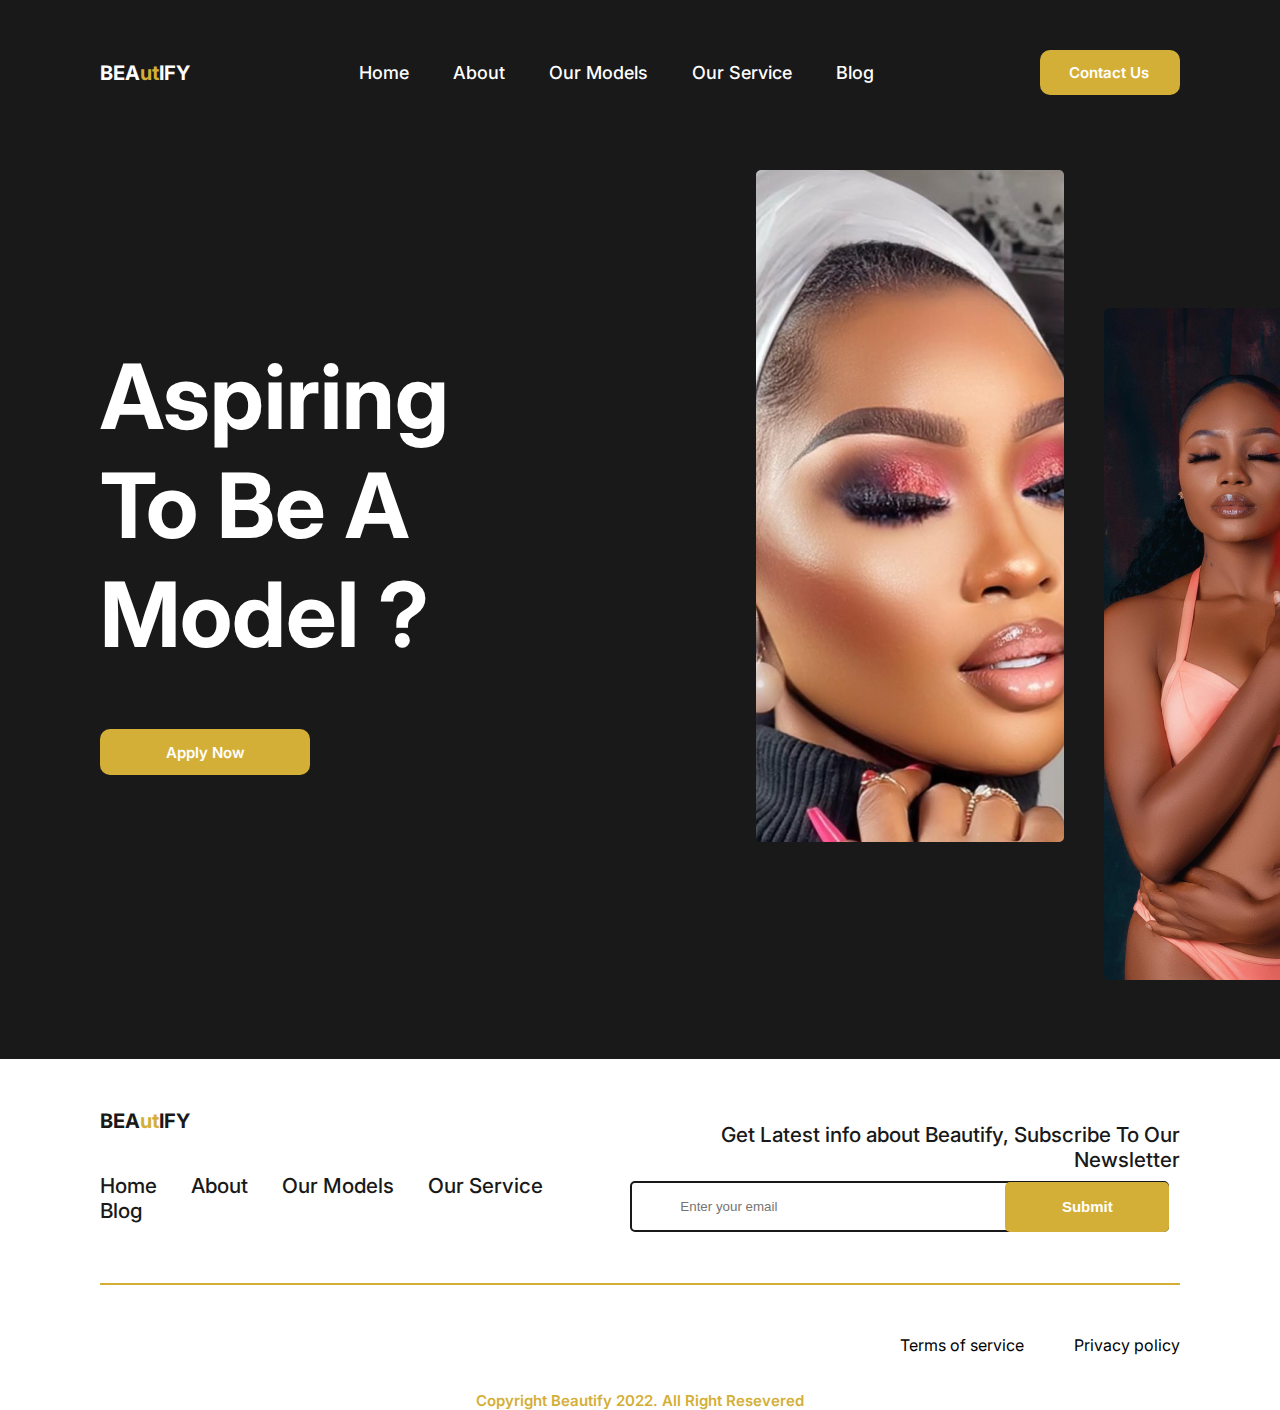
<file: index.html>
<!DOCTYPE html>
<html lang="en">

<head>
    <meta charset="UTF-8">
    <meta http-equiv="X-UA-Compatible" content="IE=edge">
    <meta name="viewport" content="width=device-width, initial-scale=1.0">
    <title>BEAutIFY</title>
    <link rel="stylesheet" href="./Assets/Css/main.css">
    <link href="https://fonts.googleapis.com/css2?family=Inter:wght@300;400;500;600;700&display=swap" rel="stylesheet">
    <link rel="stylesheet" href="https://cdnjs.cloudflare.com/ajax/libs/font-awesome/6.1.1/css/all.min.css"
        integrity="sha512-KfkfwYDsLkIlwQp6LFnl8zNdLGxu9YAA1QvwINks4PhcElQSvqcyVLLD9aMhXd13uQjoXtEKNosOWaZqXgel0g=="
        crossorigin="anonymous" referrerpolicy="no-referrer" />
</head>

<body>
    <section class="header">
        <div class="container">
            <header>
                <nav class="header-nav">
                    <div class="logo">BEA<span>ut</span>IFY</div>
                    <div class="nav-items">
                        <a href="/index.html" class="nav-links">Home</a>
                        <a href="/Assets/html/about.html" class="nav-links">About</a>
                        <a href="/Assets/html/models.html" class="nav-links">Our Models</a>
                        <a href="#" class="nav-links">Our Service</a>
                        <a href="#" class="nav-links">Blog</a>
                    </div>
                    <a href="" class="btn">Contact Us</a>
                </nav>
            </header>

            <section class="hero">
                <div class="hero-text">
                    <h1>Aspiring To Be A Model ?</h1>
                    <a href="#" class="btn hero-btn">Apply Now</a>
                </div>
                <div class="hero img">
                    <div class="image1">
                        <img src="./Assets/Images/Frame 11.png" alt="">
                    </div>
                    <div class="image2">
                        <img src="./Assets/Images/Frame 12.png" alt="">
                    </div>
                </div>

            </section>
        </div>
    </section>


    <footer class="footer">
        <div class="footer-container">
            <div class="footer-top">
                <div class="footer-nav">
                    <div class="logo">BEA<span>ut</span>IFY</div>
                    <div class="footer-nav-items">
                        <a href="/index.html" class="footer-nav-links">Home</a>
                        <a href="./Assets/html/about.html" class="footer-nav-links">About</a>
                        <a href="/Assets/html/models.html" class="footer-nav-links">Our Models</a>
                        <a href="#" class="footer-nav-links">Our Service</a>
                        <a href="#" class="footer-nav-links">Blog</a>
                    </div>
                </div>
                <div class="form">
                    <p>
                        Get Latest info about Beautify, Subscribe To Our Newsletter
                    </p>
                    <form action="" class="newsletter">
                        <input type="email" name="email" id="mail" placeholder="Enter your email">
                        <button type="submit" class="btn form-btn">Submit</button>
                    </form>
                </div>
            </div>
            <hr>
            <div class="footer-bottom">
                <div class="social">
                    <a href="#"><i class="fab fa-facebook"></i></a>
                    <a href="#"><i class="fab fa-instagram"></i></a>
                    <a href="#"><i class="fab fa-twitter"></i></a>
                </div>

                <div class="bottom-left">
                    <p>Terms of service</p>
                    <p>Privacy policy</p>
                </div>
            </div>
            <p class="copyright">Copyright Beautify 2022. All Right Resevered</p>
        </div>
    </footer>

</body>

</html>
</file>
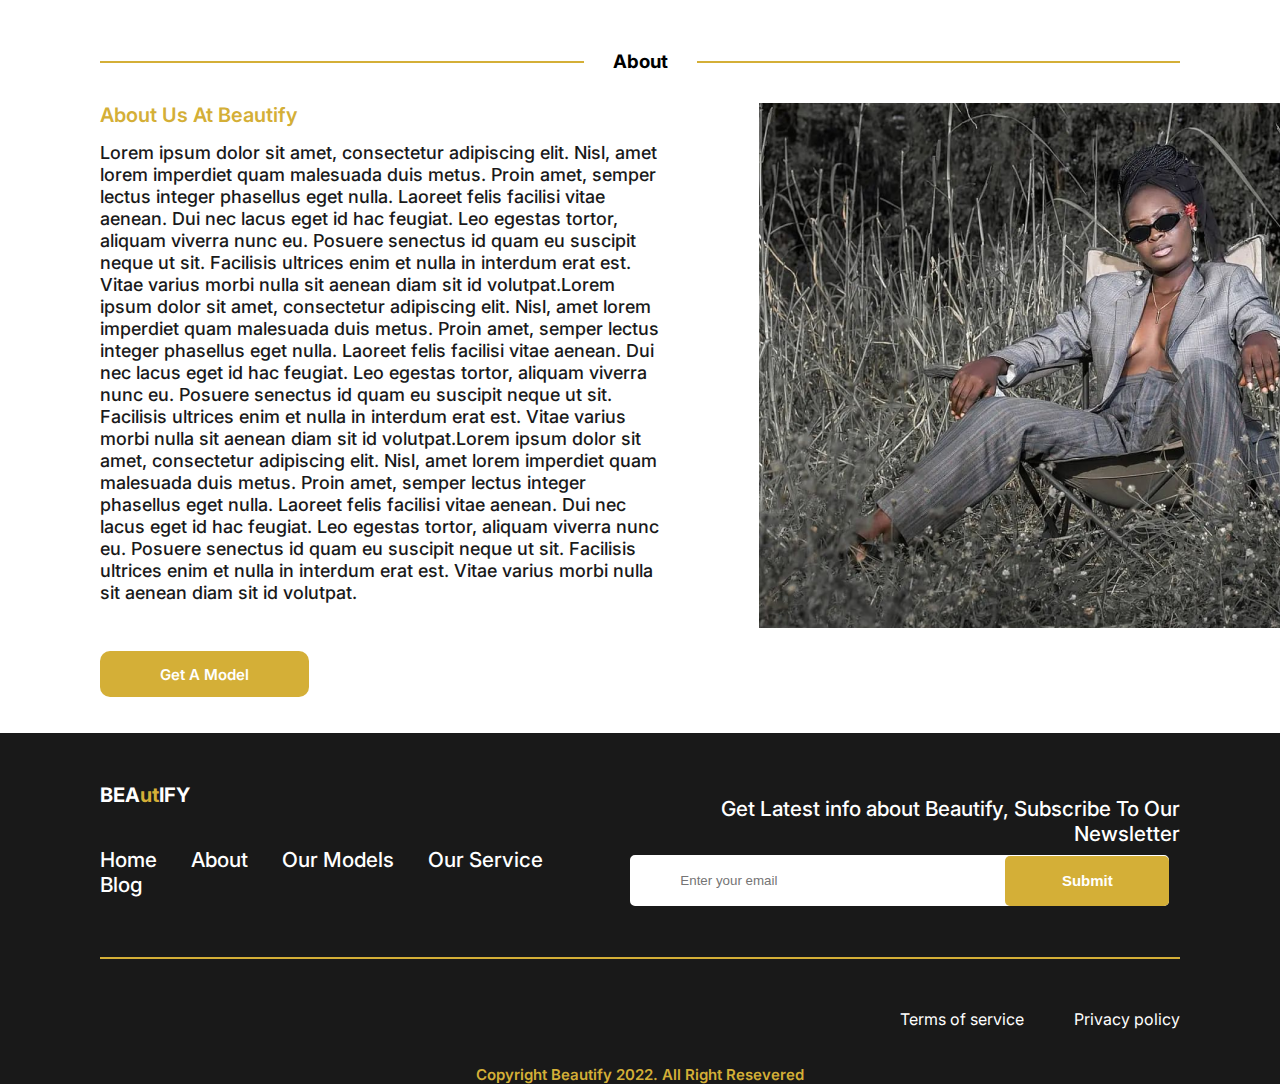
<file: Assets/html/about.html>
<!DOCTYPE html>
<html lang="en">

<head>
    <meta charset="UTF-8">
    <meta http-equiv="X-UA-Compatible" content="IE=edge">
    <meta name="viewport" content="width=device-width, initial-scale=1.0">
    <title>About Us</title>
    <link rel="stylesheet" href="/Assets/Css/about.css">
    <link href="https://fonts.googleapis.com/css2?family=Inter:wght@300;400;500;600;700&display=swap" rel="stylesheet">
    <link rel="stylesheet" href="https://cdnjs.cloudflare.com/ajax/libs/font-awesome/6.1.1/css/all.min.css"
        integrity="sha512-KfkfwYDsLkIlwQp6LFnl8zNdLGxu9YAA1QvwINks4PhcElQSvqcyVLLD9aMhXd13uQjoXtEKNosOWaZqXgel0g=="
        crossorigin="anonymous" referrerpolicy="no-referrer" />
</head>

<body>
    <div class="container">
        <div class="title">
            <hr>
            <h3>About</h3>
            <hr>
        </div>

        <div class="about">
            <div class="about-left">
                <h2>About Us At Beautify</h2>
                <p>

                    Lorem ipsum dolor sit amet, consectetur adipiscing elit. Nisl, amet lorem imperdiet quam malesuada
                    duis
                    metus. Proin amet, semper lectus integer phasellus eget nulla. Laoreet felis facilisi vitae aenean.
                    Dui
                    nec lacus eget id hac feugiat. Leo egestas tortor, aliquam viverra nunc eu. Posuere senectus id quam
                    eu
                    suscipit neque ut sit. Facilisis ultrices enim et nulla in interdum erat est. Vitae varius morbi
                    nulla
                    sit aenean diam sit id volutpat.Lorem ipsum dolor sit amet, consectetur adipiscing elit. Nisl, amet
                    lorem imperdiet quam malesuada duis metus. Proin amet, semper lectus integer phasellus eget nulla.
                    Laoreet felis facilisi vitae aenean. Dui nec lacus eget id hac feugiat. Leo egestas tortor, aliquam
                    viverra nunc eu. Posuere senectus id quam eu suscipit neque ut sit. Facilisis ultrices enim et nulla
                    in
                    interdum erat est. Vitae varius morbi nulla sit aenean diam sit id volutpat.Lorem ipsum dolor sit
                    amet,
                    consectetur adipiscing elit. Nisl, amet lorem imperdiet quam malesuada duis metus. Proin amet,
                    semper
                    lectus integer phasellus eget nulla. Laoreet felis facilisi vitae aenean. Dui nec lacus eget id hac
                    feugiat. Leo egestas tortor, aliquam viverra nunc eu. Posuere senectus id quam eu suscipit neque ut
                    sit.
                    Facilisis ultrices enim et nulla in interdum erat est. Vitae varius morbi nulla sit aenean diam sit
                    id
                    volutpat.
                </p>
                <a href="#" class="get-model-btn">Get A Model</a>
            </div>

            <div class="about-right">
                <img src="/Assets/Images/Frame 13.png" alt="">
            </div>
        </div>
    </div>

    <footer class="footer">
        <div class="footer-container">
            <div class="footer-top">
                <div class="footer-nav">
                    <div class="logo">BEA<span>ut</span>IFY</div>
                    <div class="footer-nav-items">
                        <a href="/index.html" class="footer-nav-links">Home</a>
                        <a href="./about.html" class="footer-nav-links">About</a>
                        <a href="#" class="footer-nav-links">Our Models</a>
                        <a href="#" class="footer-nav-links">Our Service</a>
                        <a href="#" class="footer-nav-links">Blog</a>
                    </div>
                </div>
                <div class="form">
                    <p>
                        Get Latest info about Beautify, Subscribe To Our Newsletter
                    </p>
                    <form action="" class="newsletter">
                        <input type="email" name="email" id="mail" placeholder="Enter your email">
                        <button type="submit" class="btn form-btn">Submit</button>
                    </form>
                </div>
            </div>
            <hr>
            <div class="footer-bottom">
                <div class="social">
                    <a href="#"><i class="fab fa-facebook"></i></a>
                    <a href="#"><i class="fab fa-instagram"></i></a>
                    <a href="#"><i class="fab fa-twitter"></i></a>
                </div>

                <div class="bottom-left">
                    <p>Terms of service</p>
                    <p>Privacy policy</p>
                </div>
            </div>
            <p class="copyright">Copyright Beautify 2022. All Right Resevered</p>
        </div>
    </footer>
</body>

</html>
</file>
<file: Assets/Css/main.css>
* {
    margin: 0;
    padding: 0;
    box-sizing: border-box;
}

body {
    height: 100vh;
    width: 100%;
    font-family: 'Inter', sans-serif;
    background-color: #191919;
}

.container {
    /* width: 100%; */
    /* background-color: #191919; */
    padding: 50px 100px;
}

.header-nav {
    display: flex;
    align-items: center;
    justify-content: space-between;
    margin-bottom: 75px;
}

.logo {
    width: 93px;
    height: 24px;
    font-style: normal;
    font-weight: 700;
    font-size: 20px;
    line-height: 24px;
    color: #FFFFFF;
}

span {
    color: #D4AF37;
}

/* .nav-items {
    display: flex;
    align-items: center;
} */

.nav-links {
    margin: 20px;
    width: 51px;
    height: 22px;
    font-style: normal;
    font-weight: 500;
    font-size: 18px;
    line-height: 22px;
    color: #FFFFFF;
    text-decoration: none;
}

.btn {
    width: 140px;
    height: 45px;
    background-color: #D4AF37;
    color: #FFFFFF;
    border-radius: 10px;
    text-decoration: none;
    font-style: normal;
    font-weight: 600;
    font-size: 15px;
    line-height: 18px;
    padding: 13.5px 29px;
}

.hero {
    display: inline-flex;
}

.hero-text h1 {
    width: 444px;
    height: 327px;
    left: 100px;
    margin-top: 172px;
    margin-bottom: 72px;
    margin-right: 212px;
    font-style: normal;
    font-weight: 700;
    font-size: 90px;
    line-height: 109px;
    color: #FFFFFF;
}

.hero-btn {
    width: 210px;
    padding: 13.5px 65.5px;
}

.hero-image>div {
    width: 308px;
    height: 672px;
    border-radius: 5px;
}

.image1 {
    margin-right: 40px;
}

.image2 {
    margin-top: 138px;
    margin-bottom: 25px;
}

.footer {
    background-color: #FFFFFF;
}

.footer-container {
    margin: 0 100px;
}

.footer-top {
    display: flex;
    flex-direction: row;
    align-items: center;
    justify-content: space-between;
}

.footer-nav {
    display: flex;
    flex-direction: column;
    margin-bottom: 60px;
}

.footer-nav .logo {
    color: #191919;
    margin-top: 50px;
    margin-bottom: 40px;
}

.footer-nav-links {
    margin-right: 30px;
    width: 60px;
    height: 25px;
    font-style: normal;
    font-weight: 500;
    font-size: 20.7106px;
    line-height: 25px;
    color: #191919;
    text-decoration: none;
}

.footer-nav-links:active {
    color: #D4AF37;
}

.form {
    text-align: right;
    margin-bottom: 40px;
}

.form p {
    color: #191919;
    margin-top: 50px;
    margin-bottom: 34px;
    height: 25px;
    font-weight: 500;
    font-size: 20.7106px;
    line-height: 25px;
}

.form form {
    width: 539px;
    max-width: 100%;
    height: 50px;
    position: relative;
}

.form input {
    border-radius: 5px;
    display: inline-block;
    width: 100%;
    padding: 16px 377px 16px 48px;
    border: 2px solid #191919;
    /* outline: none; */
}

.form button {
    position: absolute;
    display: inline-block;
    outline: none;
    border: none;
    top: 1px;
    right: 0px;
    cursor: pointer;
}

.form-btn {
    padding: 10px;
    width: 164px;
    height: 50px;
    border-radius: 5px;
}

hr {
    border: 1px solid #D4AF37;
    margin-bottom: 50px;
}

.footer-bottom {
    display: flex;
    justify-content: space-between;
    align-items: center;

}

.social {
    margin-bottom: 21.7px;
}

.social a {
    color: #D4AF37;
    margin-right: 20px;
}

.social a i {
    height: 26.25px;
    width: 30px;
}

.bottom-left {
    flex-direction: row;
    display: flex;
    margin-bottom: 37px;
}

.bottom-left p:nth-of-type(1) {
    margin-right: 50px;
}

.copyright {
    text-align: center;
    height: 18px;
    font-style: normal;
    font-weight: 600;
    font-size: 15px;
    line-height: 18px;
    color: #D4AF37;
    margin-bottom: 19px;
}
</file>
<file: Assets/Css/about.css>
* {
    margin: 0;
    padding: 0;
    box-sizing: border-box;
}

body {
    height: 100vh;
    width: 100%;
    font-family: 'Inter', sans-serif;
    background-color: #FFFFFF;
}

.container {
    padding: 50px 100px;
}

.title {
    display: flex;
    align-items: center;
    margin-bottom: 30px;
}

.title hr {
    width: 650px;
    height: 0px;
    border: 1px solid#D4AF37;
}

.title h3 {
    margin: 0 29px;
}

.about {
    display: flex;
}

.about-left {
    margin-right: 91px;
}

.about-left h2 {
    width: 202px;
    height: 24px;
    font-style: normal;
    font-weight: 600;
    font-size: 20px;
    line-height: 24px;
    color: #D4AF37;
    margin-bottom: 15px;
}

.about-left p {
    width: 568px;
    height: 496px;
    font-style: normal;
    font-weight: 500;
    font-size: 18px;
    line-height: 22px;
    color: #191919;
    margin-bottom: 25px;
}

.get-model-btn {
    width: 210px;
    height: 45px;
    padding: 13.5px 60px;
    background-color: #D4AF37;
    color: #FFFFFF;
    border-radius: 10px;
    text-decoration: none;
    font-style: normal;
    font-weight: 600;
    font-size: 15px;
    line-height: 18px;
}

.about-right img {
    width: 653px;
    height: 525px;
}

.footer {
    background-color: #191919;
}

.footer-container {
    margin: 0 100px;
}

.footer-top {
    display: flex;
    flex-direction: row;
    align-items: center;
    justify-content: space-between;
}

.footer-nav {
    display: flex;
    flex-direction: column;
    margin-bottom: 60px;
}

.footer-nav .logo {
    width: 93px;
    height: 24px;
    font-style: normal;
    font-weight: 700;
    font-size: 20px;
    line-height: 24px;
    color: #FFFFFF;
    margin-top: 50px;
    margin-bottom: 40px;
}

.logo span {
    color: #D4AF37;
}

.footer-nav-links {
    margin-right: 30px;
    width: 60px;
    height: 25px;
    font-style: normal;
    font-weight: 500;
    font-size: 20.7106px;
    line-height: 25px;
    color: #FFFFFF;
    text-decoration: none;
}

.footer-nav-links:active {
    color: #D4AF37;
}

.form {
    text-align: right;
    margin-bottom: 40px;
}

.form p {
    color: #FFFFFF;
    margin-top: 50px;
    margin-bottom: 34px;
    height: 25px;
    font-weight: 500;
    font-size: 20.7106px;
    line-height: 25px;
}

.form form {
    width: 539px;
    max-width: 100%;
    height: 50px;
    position: relative;
}

.form input {
    border-radius: 5px;
    display: inline-block;
    width: 100%;
    padding: 16px 377px 16px 48px;
    border: 2px solid #FFFFFF;
    /* outline: none; */
}

.form button {
    position: absolute;
    display: inline-block;
    outline: none;
    border: none;
    top: 1px;
    right: 0px;
    cursor: pointer;
}

.form-btn {
    padding: 10px;
    width: 164px;
    height: 50px;
    border-radius: 5px;
    background-color: #D4AF37;
    color: #FFFFFF;
    text-decoration: none;
    font-style: normal;
    font-weight: 600;
    font-size: 15px;
    line-height: 18px;
}

.footer hr {
    border: 1px solid #D4AF37;
    margin-bottom: 50px;
}

.footer-bottom {
    display: flex;
    justify-content: space-between;
    align-items: center;

}

.social {
    margin-bottom: 21.7px;
}

.social a {
    color: #D4AF37;
    margin-right: 20px;
}

.social a i {
    height: 26.25px;
    width: 30px;
}

.bottom-left {
    flex-direction: row;
    display: flex;
    margin-bottom: 37px;
    color: #FFFFFF;
}

.bottom-left p:nth-of-type(1) {
    margin-right: 50px;
}

.copyright {
    text-align: center;
    height: 18px;
    font-style: normal;
    font-weight: 600;
    font-size: 15px;
    line-height: 18px;
    color: #D4AF37;
    margin-bottom: 19px;
}
</file>
